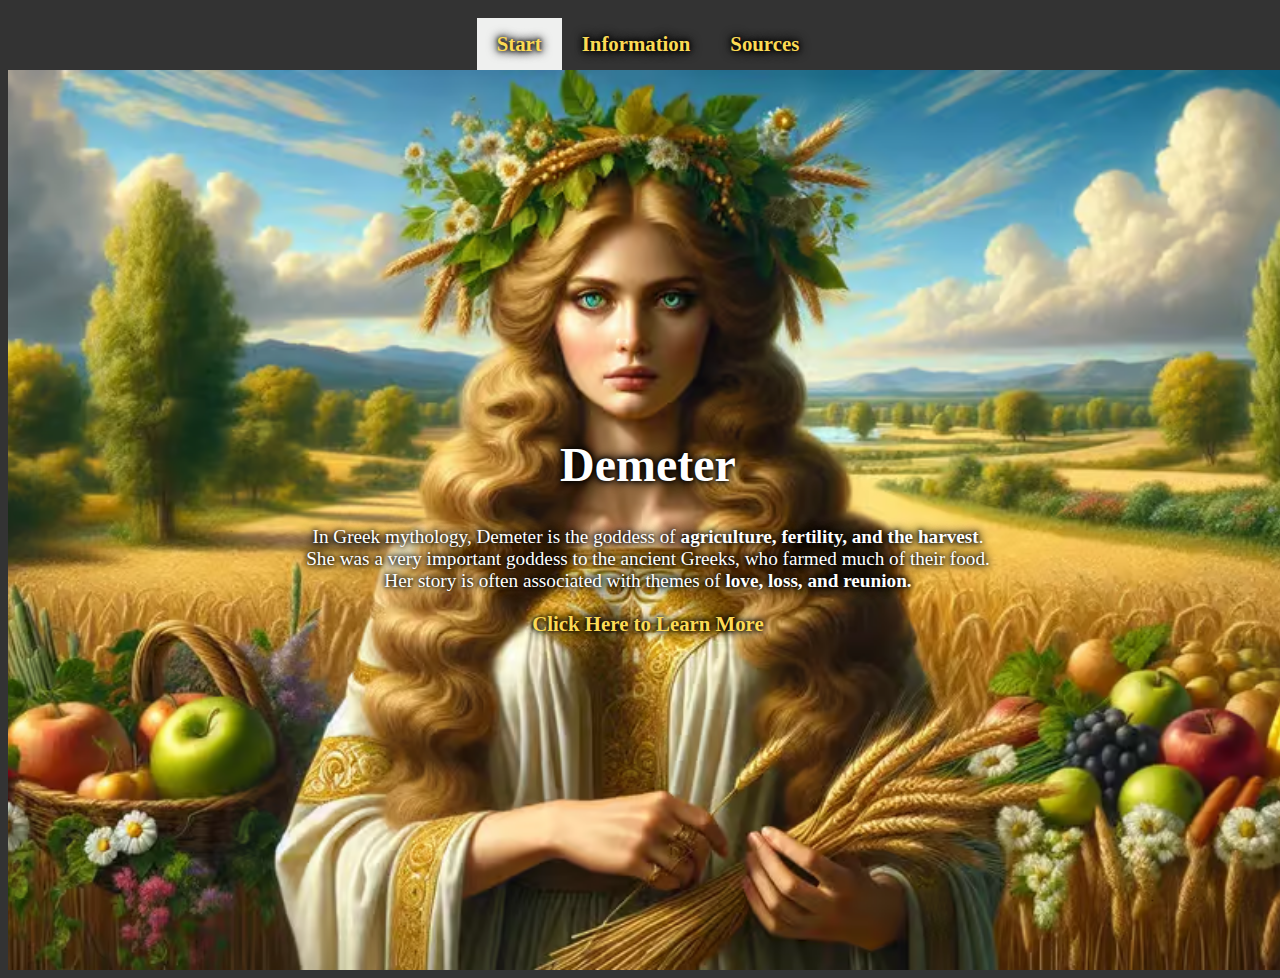
<file: index.html>
<!DOCTYPE html>
<html lang="en">
<head>
    <meta charset="UTF-8">
    <meta name="viewport" content="width=device-width, initial-scale=1.0">
    <meta name="author" content="Michelle Nguyen">
    <link rel="stylesheet" type="text/css" href="style.css">
    <title>Start Page</title>
</head>
<body class="start-page">
    <div class="navbar container">
        <a href="index.html" class="active">Start</a>
        <a href="info.html">Information</a>
        <a href="sources.html">Sources</a>
    </div>
    <div class="background-img">
        <h1>Demeter</h1>
        <p>In Greek mythology, Demeter is the goddess of <strong>agriculture, fertility, and the harvest</strong>.<br>She was a very important goddess to the ancient Greeks, who farmed much of their food.<br>Her story is often associated with themes of <strong>love, loss, and reunion.</strong></p>
        <a href="info.html">Click Here to Learn More</a>
    </div>
</body>
</html>
</file>
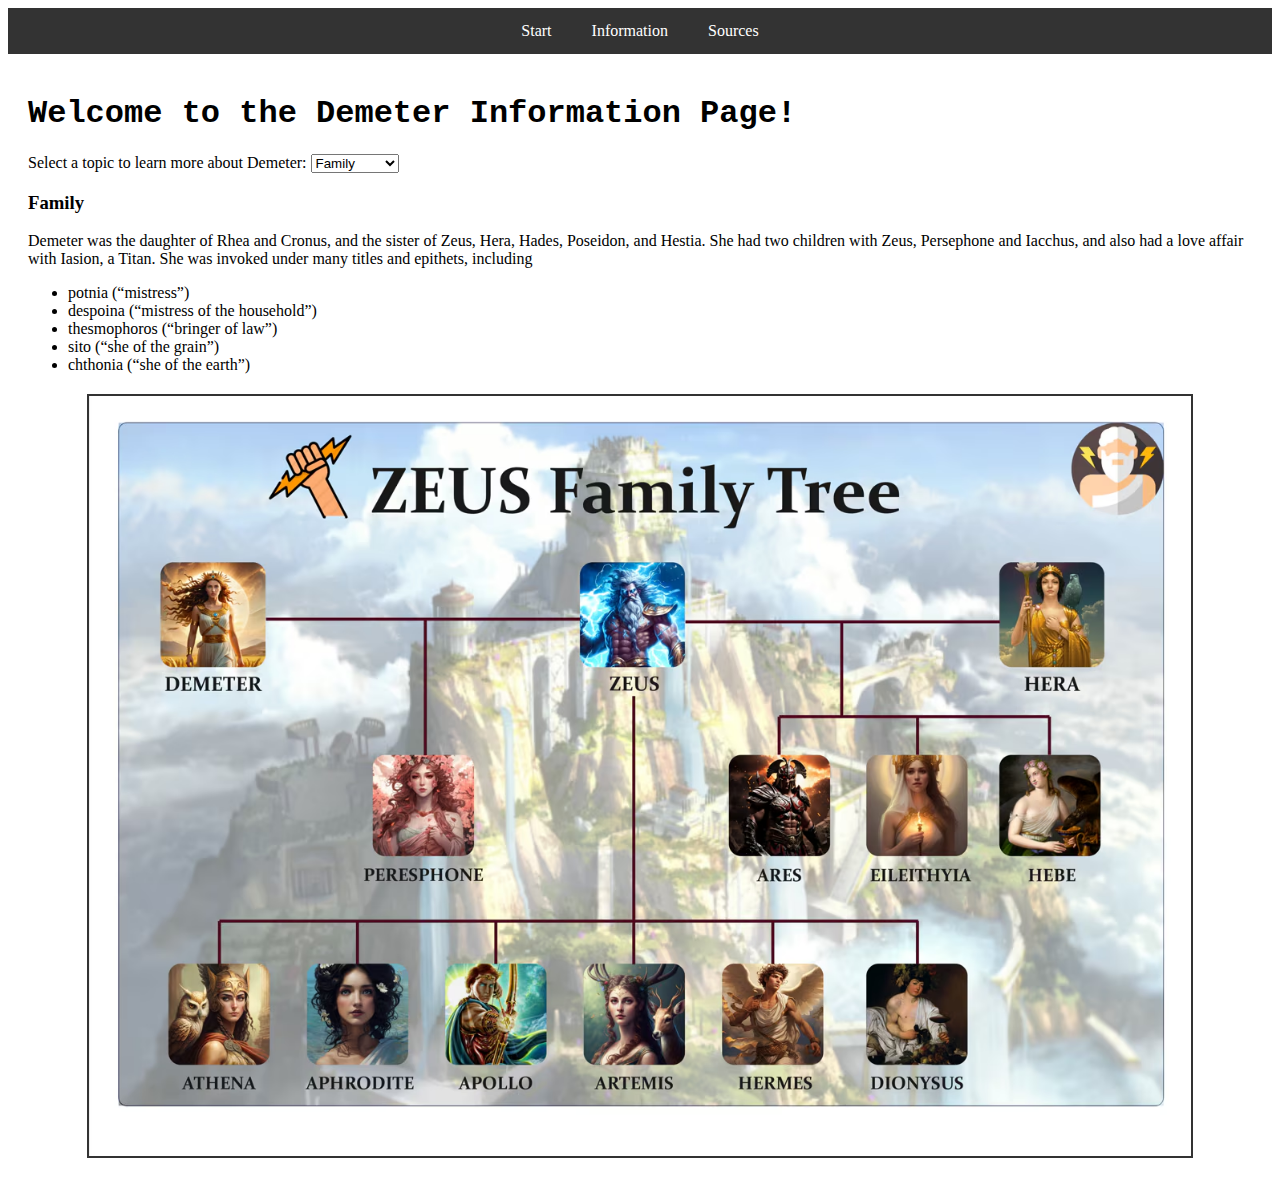
<file: info.html>
<!DOCTYPE html>
<html lang="en">
<head>
    <meta charset="UTF-8">
    <meta name="viewport" content="width=device-width, initial-scale=1.0">
    <link rel="stylesheet" type"text/css" href="style.css"/>
    <title>Information Page</title>
</head>
<body>
    <div class="navbar container">
        <a href="index.html">Start</a>
        <a href="info.html" class="active">Information</a>
        <a href="sources.html">Sources</a>
    </div>

    <div class="content">
        <h1 class="welcome-font">Welcome to the Demeter Information Page!</h1>
    
        <label for="topic">Select a topic to learn more about Demeter:</label>
        <select name="topic" id="topic" onchange="showInfo()">
            <option value="family">Family</option>
            <option value="story">Story</option>
            <option value="symbolism">Symbolism</option>
            <option value="worship">Worship</option>
        </select>

        <div id="topic-info" class="info">
            <h3>Family</h3>
            <p>Demeter was the daughter of Rhea and Cronus, and the sister of Zeus, Hera, Hades, Poseidon, and Hestia. She had two children with Zeus, Persephone and Iacchus, and also had a love affair with Iasion, a Titan. She was invoked under many titles and epithets, including</p>
            <ul>
                <li>potnia (“mistress”)</li>
                <li>despoina (“mistress of the household”)</li>
                <li>thesmophoros (“bringer of law”)</li>
                <li>sito (“she of the grain”)</li>
                <li>chthonia (“she of the earth”)</li>
            </ul>
        </div>

        <div id="image-container">
            <img id="topic-img" src="family-tree2.avif" alt="Demeter's Family">
        </div>
    </div>

    <script>
        function showInfo() {
            const topicInfo = {
                family: {
                    text: `<h3>Family</h3>
                          <p>Demeter was the daughter of Rhea and Cronus, and the sister of Zeus, Hera, Hades, Poseidon, and Hestia. She had two children with Zeus, Persephone and Iacchus, and also had a love affair with Iasion, a Titan.</p>`,
                    img: 'family-tree2.avif'
                },
                story: {
                    text: `<h3>Story</h3>
                          <p>Demeter's story is often centered on her daughter Persephone, who was taken by Hades, the god of the underworld. Demeter searched for Persephone, and during her journey she revealed her secret rites to the people of Eleusis.</p>`,
                    img: 'persephone.avif'
                },
                symbolism: {
                    text: `<h3>Symbolism</h3>
                           <p>The story of Demeter and Persephone is thought to symbolize the changing seasons and the cycle of life to death. Persephone's time in the underworld would represent winter, while her return to the surface each spring would represent the growth of spring flowers.</p>`,
                    img: 'demeter-persephone.jpeg'
                },
                worship: {
                    text: `<h3>Worship</h3>
                          <p>Demeter was widely worshiped in ancient Greece, especially by women. Several cities held agricultural festivals in her honor.</p>`,
                    img: 'demeter.jpg'
                }
            };

            const selectedTopic = document.getElementById('topic').value;

            document.getElementById('topic-info').innerHTML = topicInfo[selectedTopic].text;
            document.getElementById('topic-img').src = topicInfo[selectedTopic].img;
        }
    </script>
</body>
</html>
</file>
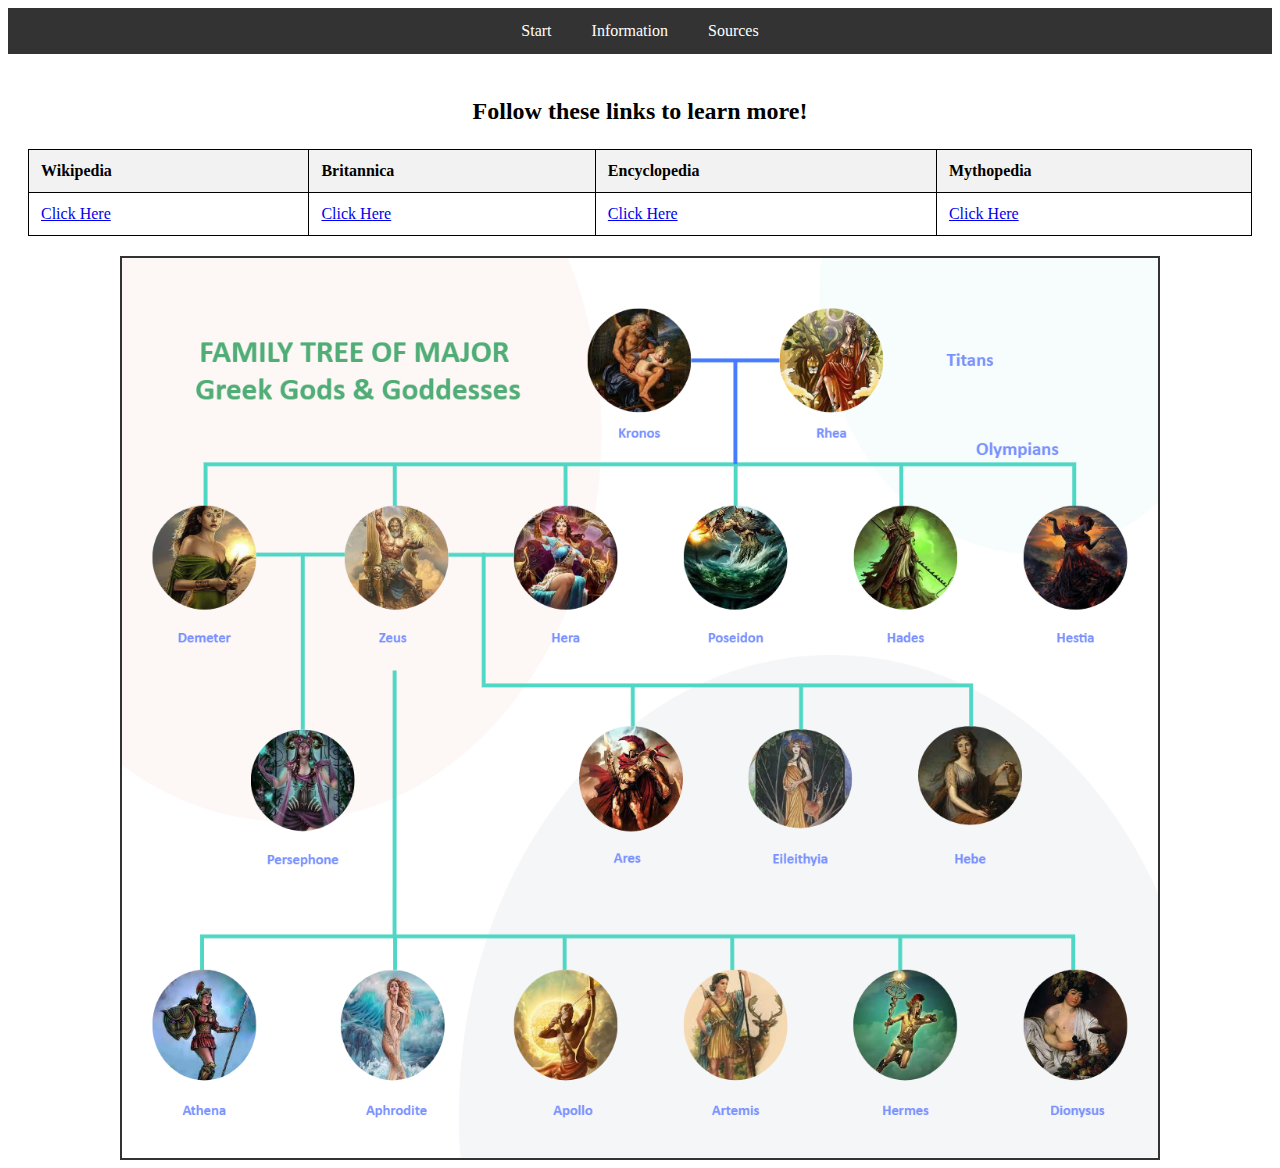
<file: sources.html>
<!DOCTYPE html>
<html lang="en">
<head>
    <meta charset="UTF-8">
    <meta name="viewport" content="width=device-width, initial-scale=1.0">
    <link rel="stylesheet" type"text/css" href="style.css"/>
    <title>Sources Page</title>
</head>
<body>
  <div class="navbar container">
    <a href="index.html">Start</a>
    <a href="info.html">Information</a>
    <a href="sources.html" class="active">Sources</a>
  </div>

  <div class="content">
    <p class="src-text"><strong>Follow these links to learn more!</strong></p>
    <table>
        <tr>
          <th>Wikipedia</th>
          <th>Britannica</th>
          <th>Encyclopedia</th>
          <th>Mythopedia</th>
        </tr>
        <tr>
          <td><a href="https://en.wikipedia.org/wiki/Demeter#:~:text=In%20ancient%20Greek%20religion%20and,Hades%2C%20Poseidon%2C%20and%20Zeus.">Click Here</td>
          <td><a href="https://www.britannica.com/topic/Demeter">Click Here</a></td>
          <td><a href="https://www.worldhistory.org/demeter/">Click Here</a></td>
          <td><a href="https://mythopedia.com/topics/demeter">Click Here</a></td>
        </tr>
      </table>
  </div>
    <img class="src-img" src="family-tree.png" alt="Demeter Family">
</body>
</html>
</file>
<file: style.css>
.container {
    height: 100%;
    width: 100%;
    display: flex;
    position: fixed;
    align-items: center;
    justify-content: center;
  }

.navbar {
    background-color: #333;
    overflow: hidden;
    position: sticky;
    top: 0;
    width: 100%;
}

.navbar a {
    float: left;
    display: block;
    color: white;
    text-align: center;
    padding: 14px 20px;
    text-decoration: none;
}

.navbar a:hover {
    background-color: #ddd;
    color: black;
}

.start-page { 
    background-color: #333;
    overflow: hidden;
    position: sticky;
    top: 0;
    width: 100%;
}

.start-page .navbar a:hover {
    background-color: #ddd;
    color: black;
}

.start-page .navbar a.active {
    background-color: #eff0ef;
}

table {
    width: 100%;
    border-collapse: collapse;
    margin-top: 20px;
}

table, th, td {
    border: 1px solid black;
}

th, td {
    padding: 12px;
    text-align: left;
}

th {
    background-color: #f2f2f2;
}

.content {
    padding: 20px;
}

.background-img {
    height: 100vh;
    display: flex;
    flex-direction: column; /* tack items vertically */
    justify-content: center;
    align-items: center;
    background-image: url('demeter2.avif');
    background-size: cover;
    background-position: center;
    background-repeat: no-repeat;
    color: white;
    text-align: center;
}

.start-page h1 {
    font-size: 3em;
    font-family: papyrus;
    text-shadow: 0 0 4px #000000, 0 0 8px #000000, 0 0 12px #000000;
    margin-bottom: 0.5em;
}

.start-page p {
    font-size: 1.2em;
    margin-top: 0.5em;
    margin-bottom: 0.5em;
    text-shadow: 0 0 4px #000000, 0 0 8px #000000, 0 0 12px #000000;
}

.start-page a {
    display: block;
    margin-top: 0.5em;
    text-decoration: none;
    color: #fcda53;
    font-weight: bold;
    text-shadow: 0 0 4px #000000, 0 0 8px #000000, 0 0 12px #000000;
    transition: background-color 0.3s ease, color 0.3s ease;
    font-size: 1.3em;
}

.start-page a:hover {
    color: #000000;
    text-shadow: 0 0 4px #ffffff, 0 0 8px #ffffff, 0 0 12px #ffffff;
    transition: text-shadow 0.15s ease-in-out, color 0.15s ease-in-out;
}

#image-container {
    display: flex;
    justify-content: center;
    align-items: center;
    margin-top: 20px;
}

#topic-img {
    width: 90%;
    height: auto;
    border: 2px solid #333;
    cursor: pointer;
    transition: transform 0.3s ease;
}

.welcome-font {
    font-family: "Lucida Console", "Courier New", monospace;
}

.src-img {
    max-width: 100vw;
    max-height: 100vh;
    width: auto;
    height: auto;
    display: block;
    margin: 0 auto;
    object-fit: contain;
    border: 2px solid #333;
}

.src-text {
    font-family: papyrus;
    text-align: center;
    font-size: 1.5em;
}
</file>
